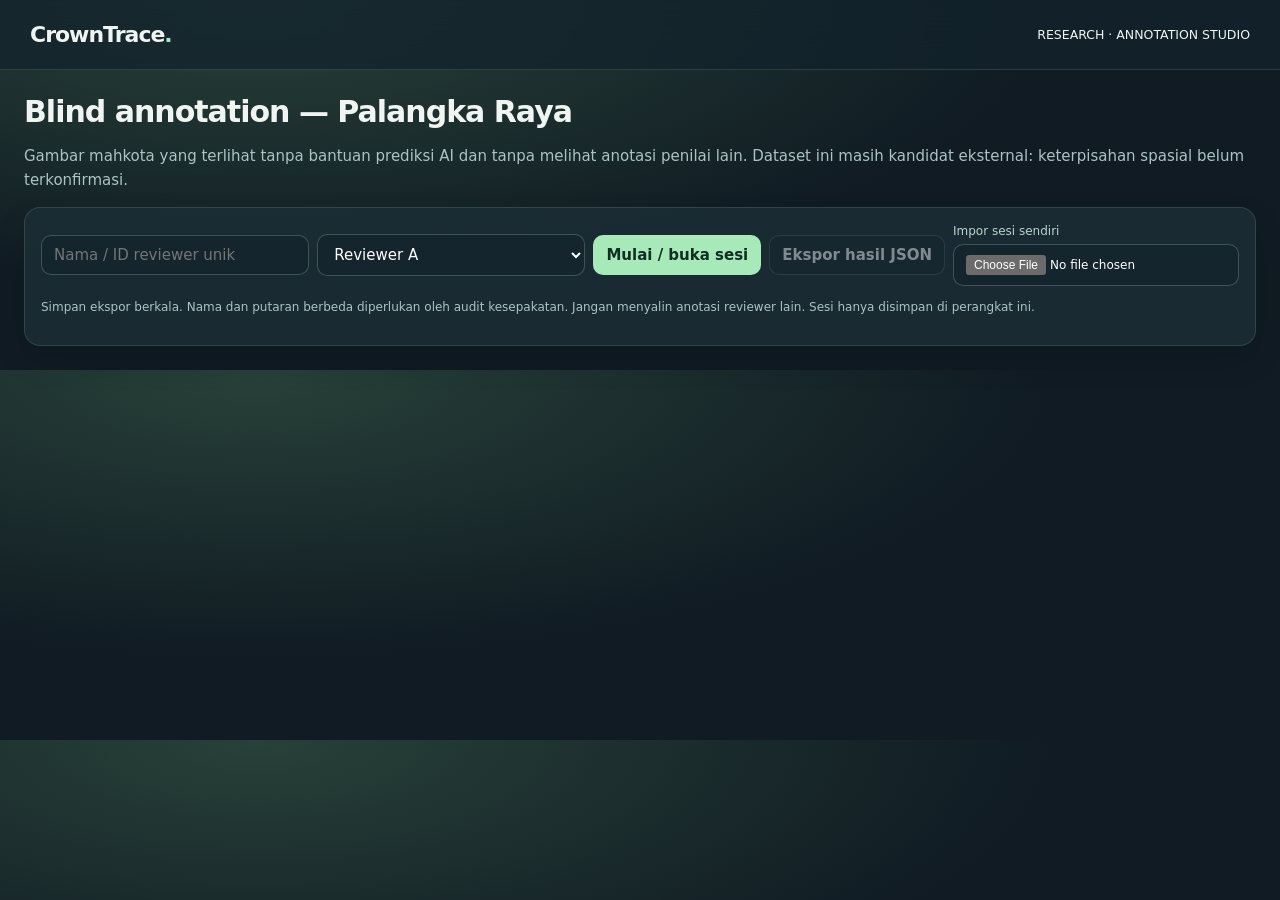
<file: research/annotation_workbench_template.html>
<!doctype html>
<html lang="id"><meta charset="utf-8"><meta name="viewport" content="width=device-width, initial-scale=1">
<title>CrownTrace — Blind Annotation Studio</title>
<style>
:root{color-scheme:dark;--bg:#101b23;--panel:#192c33;--muted:#aac4c3;--accent:#a7e9b9}*{box-sizing:border-box}body{margin:0;background:radial-gradient(ellipse at 20% 0,#284139,#101b23 55%);color:#f1f5f2;font:15px system-ui,sans-serif}header{padding:22px 30px;border-bottom:1px solid #ffffff1e;background:#13232cbb;backdrop-filter:blur(16px);display:flex;align-items:center;justify-content:space-between;gap:12px}header b{font-size:22px;letter-spacing:-1px}header b span{color:var(--accent)}main{max-width:1440px;margin:24px auto;padding:0 24px}h1{font-size:30px;letter-spacing:-1px;margin:6px 0}p{line-height:1.6;color:var(--muted)}.card{background:#1d3038bb;border:1px solid #bce3d025;border-radius:16px;padding:16px;margin-bottom:12px;box-shadow:0 15px 32px #0002}.grid{display:grid;grid-template-columns:minmax(0,1fr) minmax(280px,380px);gap:14px}.row{display:flex;flex-wrap:wrap;align-items:center;gap:8px}.row input,.row select{flex:1;min-width:150px}label{display:grid;gap:6px;font-size:12px;color:#bbd3cd;margin:10px 0}input,select,button{border:1px solid #9ecbb24a;border-radius:10px;background:#14252d;color:#fff;padding:10px 12px;font:inherit}button{cursor:pointer;font-weight:600}button:disabled{opacity:.45;cursor:default}.primary{background:var(--accent);color:#102f22;border-color:transparent}.ghost{background:transparent}.warn{color:#f6d49e}.canvas{display:block;width:min(100%,740px);height:auto;aspect-ratio:1;margin:auto;border-radius:10px;background:#0c171d;cursor:crosshair;touch-action:none}.tile-buttons{display:grid;grid-template-columns:repeat(6,1fr);gap:6px}.tile-buttons button{font-size:12px;padding:9px}.tile-buttons button.done{background:#2d6a51}.tile-buttons button.active{outline:2px solid #f4d49b}.bar{height:6px;background:#35605433;border-radius:10px;overflow:hidden}.bar>i{display:block;background:var(--accent);height:100%;transition:width .25s}.status{color:var(--accent);font-size:13px;min-height:23px}.shapes{max-height:160px;overflow:auto}.shapes button{width:100%;text-align:left;margin:2px 0}.shapes button.active{border-color:#ffc980}.small{font-size:12px;color:var(--muted)}[hidden]{display:none!important}@media(max-width:800px){.grid{grid-template-columns:1fr}main{padding:0 12px}header{padding:18px}}
</style>
<header><b>CrownTrace<span>.</span></b><small>RESEARCH · ANNOTATION STUDIO</small></header>
<main><h1>Blind annotation — Palangka Raya</h1><p>Gambar mahkota yang terlihat tanpa bantuan prediksi AI dan tanpa melihat anotasi penilai lain. Dataset ini masih kandidat eksternal: keterpisahan spasial belum terkonfirmasi.</p>
<div class="card"><div class="row"><input id="reviewer" placeholder="Nama / ID reviewer unik" maxlength="80"><select id="round"><option value="A">Reviewer A</option><option value="B">Reviewer B</option></select><button id="open" class="primary">Mulai / buka sesi</button><button id="export" disabled>Ekspor hasil JSON</button><label style="margin:0">Impor sesi sendiri<input type="file" id="import" accept=".json,application/json"></label></div><p class="small">Simpan ekspor berkala. Nama dan putaran berbeda diperlukan oleh audit kesepakatan. Jangan menyalin anotasi reviewer lain. Sesi hanya disimpan di perangkat ini.</p></div>
<div id="workspace" class="grid" hidden><section class="card"><div class="row" style="justify-content:space-between"><strong id="title"></strong><span id="count" class="small"></span><button id="back" class="ghost">←</button><button id="next" class="ghost">→</button></div><canvas id="canvas" class="canvas" width="640" height="640" tabindex="0" aria-label="Citra untuk menggambar poligon mahkota"></canvas><div class="row" style="margin-top:14px"><button id="close-shape" class="primary">Tutup poligon</button><button id="undo">Undo vertex</button><button id="reset" class="ghost">Batalkan gambar</button><button id="toggle" class="ghost">Tampilkan / sembunyikan label</button></div><div class="status" id="message" aria-live="polite"></div></section>
<aside><section class="card"><h3>Progress review</h3><p id="progress"></p><div class="bar"><i id="progress-bar"></i></div><div id="tiles" class="tile-buttons" style="margin-top:14px"></div></section><section class="card"><h3>Mahkota tile ini</h3><p class="small">Klik vertex mengelilingi area tajuk tampak, kemudian Tutup poligon. Pilih kontur di bawah untuk melihat atau menghapus. Tidak melengkapi bagian tertutup dengan tebakan.</p><div id="shapes" class="shapes"></div><button id="remove" class="ghost" disabled>Hapus poligon terpilih</button><label><input id="checked" type="checkbox"> Saya telah memeriksa seluruh tile dan semua mahkota terlihat.</label><button id="complete" class="primary">Tandai selesai</button><button id="empty">Tandai kosong terperiksa</button><button id="pending" class="ghost">Kembalikan pending</button><p class="small warn">Kosong belum tentu negatif; status kosong hanya setelah memastikan tidak ada mahkota sawit yang terlihat. Objek ambigu tetap dibahas saat adjudikasi.</p></section></aside></div>
</main>
<script>
"use strict";
const M=__LOCKED_MANIFEST__,by=id=>document.getElementById(id),canvas=by("canvas"),ctx=canvas.getContext("2d");
let session=null,slot=0,vertices=[],selected=-1,show=true,img=null,key=null;
const note=s=>{by("message").textContent=s;};
function persist(){try{localStorage.setItem(key,JSON.stringify(session));}catch(_){note("Penyimpanan lokal tidak tersedia. Ekspor JSON untuk menyimpan.");}}
function fresh(name,round){return {schema:"crowntrace-blind-v1",reviewer:name,round,tiles:M.map(x=>({...x,status:"pending",polygons:[]}))};}
function valid(doc){
 return doc?.schema==="crowntrace-blind-v1"&&typeof doc.reviewer==="string"&&doc.reviewer.trim().length>=2&&["A","B"].includes(doc.round)&&Array.isArray(doc.tiles)&&doc.tiles.length===M.length&&doc.tiles.every((x,i)=>x.tile===M[i].tile&&x.sha256===M[i].sha256&&x.width===M[i].width&&x.height===M[i].height&&["pending","complete","empty_checked"].includes(x.status)&&Array.isArray(x.polygons)&&x.polygons.every(p=>Array.isArray(p)&&p.length>=3&&p.length<=200&&p.every(v=>Array.isArray(v)&&v.length===2&&v.every(Number.isFinite)&&v[0]>=0&&v[0]<x.width&&v[1]>=0&&v[1]<x.height)));}
function init(doc){
 session=doc;key="ct-blind-"+doc.round+"-"+doc.reviewer;by("reviewer").value=doc.reviewer;by("round").value=doc.round;by("workspace").hidden=false;by("export").disabled=false;slot=0;vertices=[];selected=-1;persist();load();
}
by("open").onclick=()=>{const name=by("reviewer").value.trim(),round=by("round").value;if(name.length<2){alert("Isi nama / ID reviewer.");return;}let doc=fresh(name,round);try{const saved=JSON.parse(localStorage.getItem("ct-blind-"+round+"-"+name)||"null");if(valid(saved))doc=saved;}catch(_){}init(doc);};
by("import").onchange=async ev=>{try{const doc=JSON.parse(await ev.target.files[0].text());if(!valid(doc))throw Error("Bukan sesi valid atau hash cohort berbeda.");if(doc.reviewer!==by("reviewer").value.trim()||doc.round!==by("round").value)throw Error("Nama reviewer dan putaran harus cocok; jangan mengimpor sesi penilai lain.");init(doc);}catch(err){alert(err.message);}finally{ev.target.value="";}};
function load(){const token=slot,t=session.tiles[slot];vertices=[];selected=-1;by("checked").checked=t.status!=="pending";img=new Image();img.onload=()=>{if(token===slot)draw();};img.onerror=()=>note("Citra tidak bisa dibaca. Jalankan HTML dari folder cohort.");img.src="images/"+encodeURIComponent(t.tile);render();}
function draw(){ctx.clearRect(0,0,640,640);if(img?.complete&&img.naturalWidth)ctx.drawImage(img,0,0,640,640);const t=session.tiles[slot];if(show){t.polygons.forEach((p,i)=>paint(p,true,i===selected?"#ffc980":"#a4f6bd"));paint(vertices,false,"#fff3ad");} }
function paint(points,closed,color){if(!points.length)return;ctx.beginPath();points.forEach(([x,y],i)=>i?ctx.lineTo(x,y):ctx.moveTo(x,y));if(closed){ctx.closePath();ctx.fillStyle="#abffca22";ctx.fill();}ctx.lineWidth=1.7;ctx.strokeStyle=color;ctx.stroke();if(!closed)for(const [x,y] of points){ctx.beginPath();ctx.arc(x,y,3,0,Math.PI*2);ctx.fillStyle=color;ctx.fill();}}
function revealProgress(){const done=session.tiles.filter(t=>t.status!=="pending").length;by("progress").textContent=done+" / "+M.length+" tile selesai";by("progress-bar").style.width=100*done/M.length+"%";by("tiles").replaceChildren(...session.tiles.map((t,i)=>{const b=document.createElement("button");b.textContent=String(i+1).padStart(2,"0");b.className=(t.status!=="pending"?"done ":"")+(i===slot?"active":"");b.onclick=()=>{if(vertices.length&&!confirm("Batalkan gambar belum ditutup?"))return;slot=i;load();};return b;}));}
function render(){const t=session.tiles[slot];by("title").textContent=t.tile+" · "+t.status;by("count").textContent=t.polygons.length+" poligon";by("shapes").replaceChildren(...t.polygons.map((p,i)=>{const b=document.createElement("button");b.className=i===selected?"active":"";b.textContent="Mahkota "+(i+1)+" · "+p.length+" vertex";b.onclick=()=>{selected=i;render();draw();};return b;}));by("remove").disabled=selected<0;by("back").disabled=slot===0;by("next").disabled=slot===M.length-1;revealProgress();}
function modified(){const t=session.tiles[slot];t.status="pending";by("checked").checked=false;persist();render();draw();}
canvas.onclick=ev=>{if(!session||!img?.complete)return;const b=canvas.getBoundingClientRect(),x=Math.min(639.99,Math.max(0,(ev.clientX-b.left)*640/b.width)),y=Math.min(639.99,Math.max(0,(ev.clientY-b.top)*640/b.height));if(vertices.length<200){vertices.push([+x.toFixed(2),+y.toFixed(2)]);show=true;draw();note(vertices.length+" vertex");}};
by("close-shape").onclick=()=>{if(vertices.length<3){note("Minimal tiga vertex.");return;}let a=0;for(let i=0;i<vertices.length;i++){const p=vertices[i],q=vertices[(i+1)%vertices.length];a+=p[0]*q[1]-p[1]*q[0];}if(Math.abs(a)<18){note("Luas terlalu kecil; periksa kontur.");return;}session.tiles[slot].polygons.push(vertices.slice());selected=session.tiles[slot].polygons.length-1;vertices=[];modified();note("Poligon ditambahkan.");};
by("undo").onclick=()=>{vertices.pop();draw();};by("reset").onclick=()=>{vertices=[];draw();};by("toggle").onclick=()=>{show=!show;draw();};
by("remove").onclick=()=>{if(selected>=0&&confirm("Hapus poligon terpilih?")){session.tiles[slot].polygons.splice(selected,1);selected=-1;modified();}};
by("back").onclick=()=>{if(!vertices.length||confirm("Batalkan gambar belum ditutup?")){slot--;load();}};by("next").onclick=()=>{if(!vertices.length||confirm("Batalkan gambar belum ditutup?")){slot++;load();}};
function finish(status){const t=session.tiles[slot];if(!by("checked").checked||vertices.length){note("Konfirmasi seluruh tile dan tutup semua gambar terlebih dahulu.");return;}if((status==="empty_checked")!==(!t.polygons.length)){note("Status tidak sesuai jumlah poligon.");return;}t.status=status;persist();render();note("Status disimpan.");}
by("complete").onclick=()=>finish("complete");by("empty").onclick=()=>finish("empty_checked");by("pending").onclick=()=>{session.tiles[slot].status="pending";by("checked").checked=false;persist();render();};
by("export").onclick=()=>{const url=URL.createObjectURL(new Blob([JSON.stringify({...session,exported_at:new Date().toISOString()},null,2)],{type:"application/json"})),a=document.createElement("a");a.href=url;a.download="palangka-review-"+session.round+".json";a.click();setTimeout(()=>URL.revokeObjectURL(url),1000);};
</script></html>
</file>
